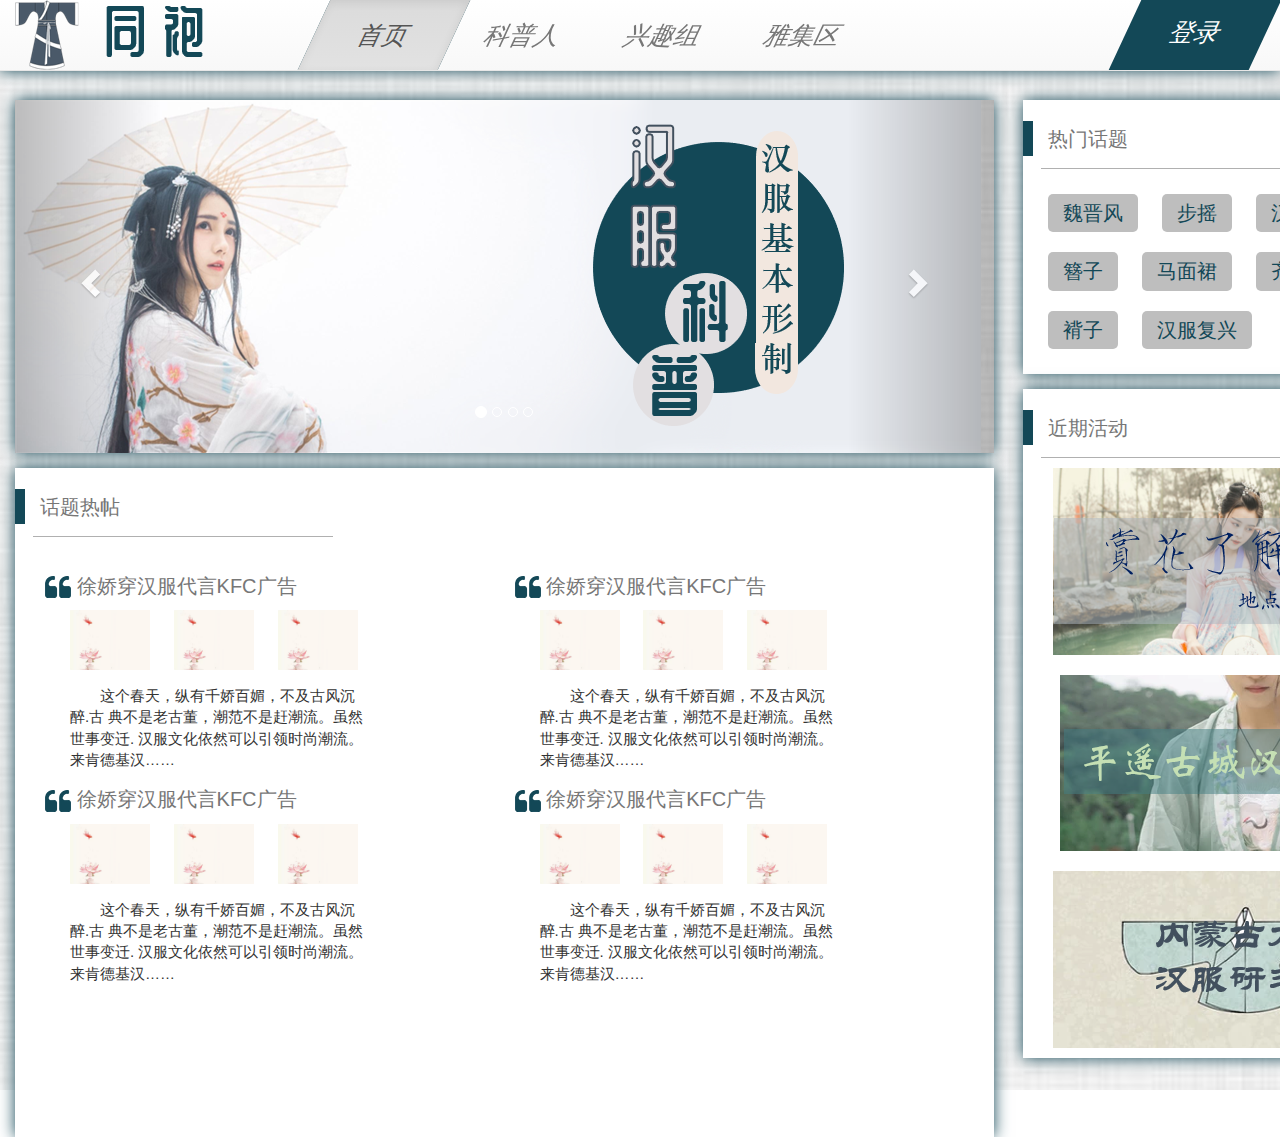
<file: HTTPServer/homework/index.html>
<html>
<head>
    <meta charset="UTF-8">
    <title>同袍 - 汉服同好社区</title>
    <meta name="viewport" content="width=device-width, initial-scale=1.0, maximum-scale=1.0, user-scalable=0">
    <!-- Bootstrap -->
    <link href="bootstrap/css/bootstrap.css" rel="stylesheet"
          media="screen">
    <link href="bootstrap/css/bootstrap-theme.min.css" rel="stylesheet"
          media="screen">
    <link rel="stylesheet" href="bootstrap/css/font-awesome.min.css">
    <link href="bootstrap/css/main.css" rel="stylesheet">
    <link rel="shortcut icon" type="image/x-icon" href="images/favicon.ico" />
    <!-- HTML5 shim, for IE6-8 support of HTML5 elements -->
    <!--[if lt IE 9]>
    <script src="https://cdn.bootcss.com/html5shiv/r29/html5.js"></script>
    <![endif]-->
    <script src="https://code.jquery.com/jquery-3.3.1.min.js"></script>
    <script src="bootstrap/js/bootstrap.js"></script>
    <script>
        // var _hmt = _hmt || [];
        // (function() {
        //     var hm = document.createElement("script");
        //     hm.src = "//hm.baidu.com/hm.js?a36a4f4ee8939983b90ff735d32381a2";
        //     var s = document.getElementsByTagName("script")[0];
        //     s.parentNode.insertBefore(hm, s);
        // })();
    </script>
</head>
<body class="row bg">
    <div>
        <nav class="navbar navbar-default navbar-fixed-top" role="navigation" style="box-shadow: 0 0 15px #134857;">
            <div class="container-fluid">
                <div class="navbar-header">
                        <img src="images/logo.png" class="img-responsive img-fix"/>
                </div>
                <div>
                    <ul class="nav navbar-nav">
                        <li class="active"><a href="#">首页</a></li>
                        <li ><a href="#">科普人</a></li>
                        <li><a href="#">兴趣组</a></li>
                        <li><a href="#">雅集区</a></li>
                    </ul>
                </div>
                <div class="login"><a href="#">登录</a></div>
            </div>
        </nav>

        <div class="main">
            <div class="leftdiv">
                <div class="slide" style="box-shadow: 0 0 15px #134857;">
                    <div id="myCarousel" class="carousel slide">
                        <!-- 轮播（Carousel）指标 -->
                        <ol class="carousel-indicators">
                            <li data-target="#myCarousel" data-slide-to="0" class="active"></li>
                            <li data-target="#myCarousel" data-slide-to="1"></li>
                            <li data-target="#myCarousel" data-slide-to="2"></li>
                            <li data-target="#myCarousel" data-slide-to="3"></li>
                        </ol>

                        <!-- 轮播（Carousel）项目 -->
                        <div class="carousel-inner">
                            <div class="item active">
                                <img src="CarouselImages/slide1.png" alt="First slide">
                            </div>
                            <div class="item">
                                <img src="CarouselImages/slide2.png" alt="Second slide">
                            </div>
                            <div class="item">
                                <img src="CarouselImages/slide3.png" alt="Third slide">
                            </div>
                            <div class="item">
                                <img src="CarouselImages/slide4.png" alt="Third slide">
                            </div>
                        </div>
                        <!-- 轮播（Carousel）导航 -->
                        <a class="left carousel-control" href="#myCarousel" role="button" data-slide="prev">
                            <span class="glyphicon glyphicon-chevron-left" aria-hidden="true"></span>
                            <span class="sr-only">Previous</span>
                        </a>
                        <a class="right carousel-control" href="#myCarousel" role="button" data-slide="next">
                            <span class="glyphicon glyphicon-chevron-right" aria-hidden="true"></span>
                            <span class="sr-only">Next</span>
                        </a>
                    </div>
                </div>
                <div class="topic" style="box-shadow: 0 0 15px #134857;">
                    <div class="title">
                        <div class="border-bottom">话题热帖</div>
                    </div>
                    <div class="items">
                        <div class="item">
                            <div class="title">
                                <img src="images/b.png"/>
                                徐娇穿汉服代言KFC广告
                            </div>
                            <div class="imgs">
                                <img src="img/1.png" class="img">
                                <img src="img/1.png" class="img">
                                <img src="img/1.png" class="img">
                            </div>
                            <div class="context">
                                　　这个春天，纵有千娇百媚，不及古风沉醉.古
                                典不是老古董，潮范不是赶潮流。虽然世事变迁.
                                汉服文化依然可以引领时尚潮流。来肯德基汉……
                            </div>
                        </div>
                        <div class="item">
                            <div class="title">
                                <img src="images/b.png"/>
                                徐娇穿汉服代言KFC广告
                            </div>
                            <div class="imgs">
                                <img src="img/1.png" class="img">
                                <img src="img/1.png" class="img">
                                <img src="img/1.png" class="img">
                            </div>
                            <div class="context">
                                　　这个春天，纵有千娇百媚，不及古风沉醉.古
                                典不是老古董，潮范不是赶潮流。虽然世事变迁.
                                汉服文化依然可以引领时尚潮流。来肯德基汉……
                            </div>
                        </div>
                        <div class="item">
                            <div class="title">
                                <img src="images/b.png"/>
                                徐娇穿汉服代言KFC广告
                            </div>
                            <div class="imgs">
                                <img src="img/1.png" class="img">
                                <img src="img/1.png" class="img">
                                <img src="img/1.png" class="img">
                            </div>
                            <div class="context">
                                　　这个春天，纵有千娇百媚，不及古风沉醉.古
                                典不是老古董，潮范不是赶潮流。虽然世事变迁.
                                汉服文化依然可以引领时尚潮流。来肯德基汉……
                            </div>
                        </div>
                        <div class="item">
                            <div class="title">
                                <img src="images/b.png"/>
                                徐娇穿汉服代言KFC广告
                            </div>
                            <div class="imgs">
                                <img src="img/1.png" class="img">
                                <img src="img/1.png" class="img">
                                <img src="img/1.png" class="img">
                            </div>
                            <div class="context">
                                　　这个春天，纵有千娇百媚，不及古风沉醉.古
                                典不是老古董，潮范不是赶潮流。虽然世事变迁.
                                汉服文化依然可以引领时尚潮流。来肯德基汉……
                            </div>
                        </div>
                    </div>
                </div>
            </div>
            <div class="rightdiv">
                <div class="tags">
                    <div class="title">
                        <div class="border-bottom">热门话题</div>
                    </div>
                    <div class="tagplane">
                        <div class="tag">
                            魏晋风
                        </div>
                        <div class="tag">
                            步摇
                        </div>
                        <div class="tag">
                            汉服研习
                        </div>
                        <div class="tag">
                            簪子
                        </div>
                        <div class="tag">
                            马面裙
                        </div>
                        <div class="tag">
                            齐腰襦裙
                        </div>
                        <div class="tag">
                            褙子
                        </div>
                        <div class="tag">
                            汉服复兴
                        </div>

                    </div>

                </div>
                <div class="recent">
                    <div class="title">
                        <div class="border-bottom">近期活动</div>
                    </div>
                    <div class="activity">
                        <img src="activity/activity1.png" />
                    </div>
                    <div class="activity">
                        <img src="activity/activity2.png" />
                    </div>
                    <div class="activity">
                        <img src="activity/activity3.png" />
                    </div>
                </div>
            </div>
        </div>
    </div>

    <script>
        $("#myCarousel").carousel({
            interval: 5000
        });
        $("#myCarousel").carousel('cycle');
    </script>
</body>
</html>
</file>
<file: HTTPServer/homework/bootstrap/css/main.css>
.img-fix {
    width: 100%;
    object-fit: cover;
    vertical-align: center;
}
.nav-self {
    font-size: 20px;
    height: 70px;
}
.nav-tab{
    height: 70px;
}
.bg{
    background: url("../../images/background.jpg") no-repeat center fixed;
    background-size: 100%;
}
.leftdiv{
    height: 100%;
    width: 68%;
    float: left;
}
.rightdiv{
    height: 100%;
    width: 30%;
    float: right;
}
.main{
    margin: 60px auto;
    width: 1500px;
    /*position: absolute;*/
    top: 50px;
    bottom: 0;
    left: 0;
    /*height: 100%;*/
    /*width: 100%;*/
    /*display: block;*/
    padding: 40px 30px 30px 30px;

}
.login > a,
.login > a:hover,
.login > a:focus{
    transform: skewX(-25deg);
    width: 140px;
    height: 70px;
    text-align: center;
    font-size: 25px;
    background-color: #134857;
    color: #ffffff;
    float: right;
    position: relative;
    display: block;
    box-sizing: border-box;
    padding: 15px;
}

.topic{
    margin-top: 15px;
    background-color: #ffffff;
    height: auto;

    bottom: 10px;
}
.title{
    font-size: 20px;
    padding-top: 10px;
    padding-left: 10px;
    /*border-bottom: solid 1px;*/
    position: relative;
    width: 90%;
    color: #777;
}
.topic .items{
    padding: 20px;

    height: 600px;
}
.topic .items .item{
    width: 50%;
    float: left;
}
.topic .items .item .title{
    top: 5px;
}
.topic .items .item .imgs{
    padding: 15px;
}
.topic .items .item .imgs .img{
    width: 100px;
    padding-left: 20px;
}
.topic .items .item .context{
    font-size: 15px;
    padding-left: 35px;
    padding-right: 140px;
}
.border-bottom {
    padding: 15px;
}
.border-bottom:after {
    content: '';
    position: absolute;
    left: 18px;
    top: auto;
    bottom: 0;
    right: auto;
    height: 1px;
    width: 300px;
    background-color: #b0b0b0;
}
.border-bottom:before {
    content: '';
    position: absolute;
    left: 0;
    top: 30%;
    bottom: auto;
    right: auto;
    height: 52%;
    width: 10px;
    background-color: #134857;
}
.tags{
    background-color: #ffffff;
    box-shadow: 0 0 15px #134857;
    height: auto;
}
.tagplane{
    padding: 15px;
}

.tag{
    margin: 10px;
    font-size: 20px;
    background-color: #bebebe;
    color: #134857;
    border-radius: 5px;
    padding: 5px 15px 5px 15px;
    display: inline-table;
}
.tag:hover{
    background-color: #134857;
    color: #ffffff;
}
.recent{
    box-shadow: 0 0 15px #134857;
    margin-top: 15px;
    background-color: #ffffff;
    height: auto;
}
.activity{
    max-width: 800px;
    height: auto;
    padding: 10px 30px 10px 30px;
}
</file>
